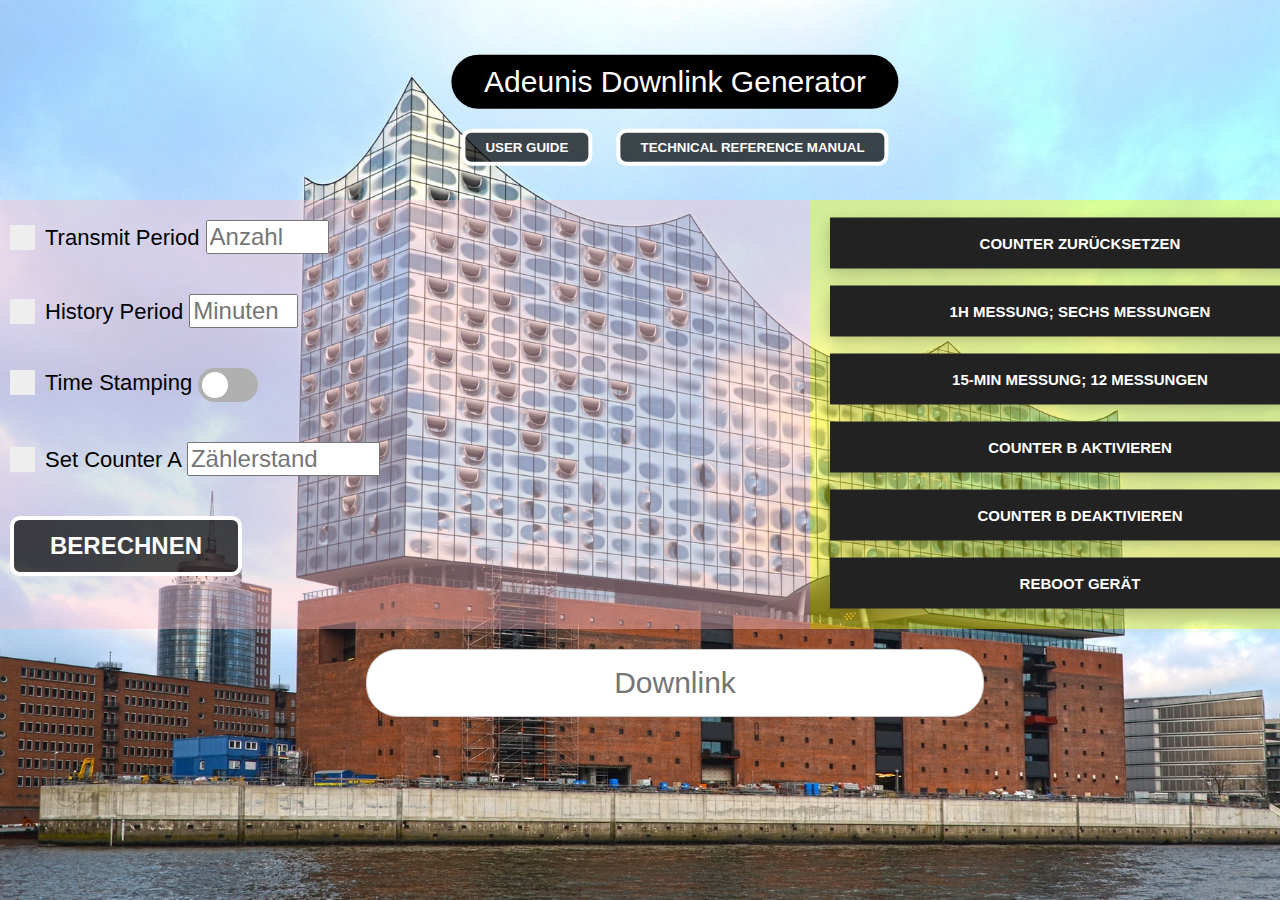
<file: index.html>
<!DOCTYPE html>
<html lang="en">
<head>
    <title>Downlink Generator</title>
    <meta charset="UTF-8">
    <meta name="viewport" content="width=device-width, initial-scale=1">
    <link rel="stylesheet" href="header.css">
    <link rel="stylesheet" href="body.css">
    <link rel="stylesheet" href="btn.css">
    <link rel="stylesheet" href="tooltip.css">
    <link rel="stylesheet" href="slider.css">
    <script src="script.js"></script>
</head>
<body>
<header>
    <div class="container">
        <div class="center">
            <h1>Adeunis Downlink Generator</h1>
            <div>
                <a href="https://www.adeunis.com/wp-content/uploads/2020/01/User_Guide_PULSE_V3_LoRaWAN_US915_UG_V1.0.0_GB.pdf"><button class="wrapdown_button">User Guide</button></a>
                <a href="https://www.adeunis.com/wp-content/uploads/2019/09/PULSE_V4-Technical_Reference_Manual_APP_2.1-22.02.2021-1.pdf"><button class="wrapdown_button">Technical Reference Manual</button></a>
            </div>
        </div>
    </div>
</header>

<div class="wrapperCalculation">
    <div class="calculate">
        <div class="option tooltip">
            <label for="transmit_period" class="checkbox_container">Transmit Period
                <input type="checkbox" id="transmit_period" value="transmit_period_text" class="checkbox">
                <span class="checkmark"></span>
            </label>
            <label for="transmit_period_text"></label><input type="number" id="transmit_period_text" placeholder="Anzahl" min="0" max="65535">
            <span class="tooltiptextright">Anzahl der Messungen bis zum Uplink. </span>
        </div>
        <div class="option tooltip">
            <label for="history_period" class="checkbox_container">History Period
                <input type="checkbox" id="history_period" value="history_period_text" class="checkbox">
                <span class="checkmark"></span>
            </label>
            <label for="history_period_text"></label><input type="number" id="history_period_text" placeholder="Minuten" min="1" max="1092">
            <span class="tooltiptextright">Zeitabstand zwischen zwei Messungen. </span>
        </div>
        <div class="option tooltip">

            <label for="time_stamping" class="checkbox_container">Time Stamping
                <input type="checkbox" id="time_stamping" class="checkbox">
                <span class="checkmark"></span>
            </label>
            <label class="switch">
                <input type="checkbox" id="test">
                <span class="slider"></span>
            </label>
            <span class="tooltiptextright">Fügt jedem Uplink einen Zeitstempel hinzu. </span>
        </div>
        <div class="option tooltip">
            <label for="set_counter_a" class="checkbox_container">Set Counter A
                <input type="checkbox" id="set_counter_a" class="checkbox">
                <span class="checkmark"></span>
            </label>
            <label for="set_counter_a_text"></label><input type="number" id="set_counter_a_text" placeholder="Zählerstand" min="0" max="4294967295">
            <span class="tooltiptextright">Setzt den Counter A auf einen bestimmten Wert. </span>
        </div>
        <div class="option">
            <input onclick="calculate()" type="submit" value="Berechnen" class="wrapdown_button">
        </div>
    </div>
    <div class="buttonCalculation">
        <div class="wrapperButton">
            <button class="page_button" onclick="set_Result('4117000000111700000000')"><span>Counter zur&uuml;cksetzen</span></button> <br>
            <button class="page_button" onclick="set_Result('41010006150708')"><span>1h Messung; sechs Messungen</span></button> <br>
            <button class="page_button" onclick="set_Result('4101000C1501C2')"><span>15-min Messung; 12 Messungen</span></button> <br>
            <button class="page_button" onclick="set_Result('411433')"><span>Counter B aktivieren</span></button> <br>
            <button class="page_button" onclick="set_Result('411423')"><span>Counter B deaktivieren</span></button> <br>
            <button class="page_button" onclick="set_Result('480001')"><span>Reboot Ger&auml;t</span></button> <br>
        </div>
    </div>
</div>
<div class="result tooltip">
    <input type="text" id="result_field" placeholder="Downlink" onmouseout="document.getElementById('tooltip').innerHTML='Copy to clipboard'" onclick="copy_Clipboard(this)" readonly><br><label for="result_field"></label>
    <span class="tooltiptext" id="tooltip">Copy to clipboard</span>
</div>
</body>
</html>
</file>
<file: header.css>
html, body {
    font-family: Verdana, sans-serif;
    font-size: 15px;
    min-width: 1350px;
    height: 100%;
    margin: 0;
    background-image: url("bilder/hamburg1920-1271.jpg");
    background-repeat: no-repeat;
    background-size: cover;
    background-attachment: fixed;
}
h1{
    font-family: Verdana, sans-serif;
    font-weight: 400;
    padding: 10px 20px;
    border-radius: 32px;
    color: white;
    background-color: black;
}
.container{
    height: 200px;
    position: relative;
    text-align: center;
}
.center{
    margin: 0;
    position: absolute;
    top: 50%;
    left: 50%;
    -ms-transform: translate(-50%, 50%);
    transform: translate(-50%, -50%);
}
</file>
<file: body.css>
.wrapperCalculation{
    margin-bottom: 20px;
    width: auto;
    height: 429px;
    position: relative;
}
.wrapperCalculation .calculate{
    width: 60%;
    height: inherit;
    background: rgba(255, 192, 203, 0.4);
    float: left;
    position: relative;
}
.wrapperCalculation .buttonCalculation{
    width: 40%;
    height: inherit;
    background: rgba(255, 255, 0, 0.4);
    float: right;
    position: relative;
}
.result{
    width: 100%;
    text-align: center;
}
.result input{
    padding: 8px;
    border: 1px solid #cccccc;
    border-radius: 32px;
    text-align: center;
    min-width: 600px;
    min-height: 50px;
    font-size: 30px;
}
.wrapperButton{
    height: 395px;
    margin: 0;
    position: absolute;
    top: 50%;
    left: 50%;
    -ms-transform: translate(-50%, -50%);
    transform: translate(-50%, -50%);
}
.option{
    width: 50%;
    height: auto;
    margin: 20px 20px 20px 0;
    font-family: inherit;
    font-size: 24px;
}
.option input{
    font-size: 24px;
}
</file>
<file: btn.css>
.page_button {
    width: 500px;
    border: none;
    display: block;
    text-align: center;
    cursor: pointer;
    text-transform: uppercase;
    outline: none;
    overflow: hidden;
    position: relative;
    color: #ffffffff;
    font-weight: 700;
    font-size: 15px;
    background-color: #222222FF;
    padding: 17px 60px;
    margin: 0 auto;
    box-shadow: 0 5px 15px rgba(0,0,0,0.20);
}
.page_button span {
    position: relative;
    z-index: 1;
}
.page_button:after {
    z-index: 0;
    content: "";
    position: absolute;
    left: 0;
    top: 0;
    height: 600%;
    width: 140%;
    background: #78c7d2;
    -webkit-transition: all .5s ease-in-out;
    transition: all .5s ease-in-out;
    -webkit-transform: translateX(-98%) translateY(-25%) rotate(45deg);
    transform: translateX(-98%) translateY(-25%) rotate(45deg);
}
.page_button:hover:after {
    -webkit-transform: translateX(-9%) translateY(-25%) rotate(45deg);
    transform: translateX(-9%) translateY(-25%) rotate(45deg);
}
/* ----------Button for calculation and anchor buttons----------- */
.wrapdown_button,
.wrapdown_button::after {
    -webkit-transition: all 0.3s;
    -moz-transition: all 0.3s;
    -o-transition: all 0.3s;
    transition: all 0.3s;
}
.wrapdown_button {
    background: rgba(0, 0, 0, 0.71);
    border: 4px solid #fff;
    border-radius: 10px;
    color: #ffffff;
    display: inline-block;
    font-weight: bold;
    margin: auto 10px;
    padding: 0.5em 1.5em;
    position: relative;
    text-transform: uppercase;
}
.wrapdown_button:hover {
    color: #29f2e4;
}
.center .wrapdown_button{
    background: rgba(0, 0, 0, 0.71);
}
/* ----------Checkbox design----------- */
.checkbox_container{
    position: relative;
    padding-left: 45px;
    margin-bottom: 12px;
    cursor: pointer;
    font-size: 22px;
    -webkit-user-select: none;
    -moz-user-select: none;
    -ms-user-select: none;
    user-select: none;
}
.checkbox_container input{
    position: absolute;
    opacity: 0;
    cursor: pointer;
    height: 0;
    width: 0;
}
.checkmark {
    margin: 0 10px;
    position: absolute;
    top: 0;
    left: 0;
    height: 25px;
    width: 25px;
    background-color: #eee;
}
.checkbox_container:hover input ~ .checkmark {
    background-color: #ccc;
}
.checkbox_container input:checked ~ .checkmark {
    background-color: #2196F3;
}
.checkmark:after {
    content: "";
    position: absolute;
    display: none;
}
.checkbox_container input:checked ~ .checkmark:after {
    display: block;
}
.checkbox_container .checkmark:after {
    left: 9px;
    top: 5px;
    width: 5px;
    height: 10px;
    border: solid white;
    border-width: 0 3px 3px 0;
    -webkit-transform: rotate(45deg);
    -ms-transform: rotate(45deg);
    transform: rotate(45deg);
}
</file>
<file: tooltip.css>
.tooltip{
    position: relative;
    display: inline-block;
}
.tooltip .tooltiptext{
    visibility: hidden;
    width: 140px;
    background-color: #000000;
    color: #ffffff;
    text-align: center;
    border-radius: 6px;
    padding: 5px;
    position: absolute;
    z-index: 1;
    bottom: 88%;
    left: 50%;
    margin-left: -75px;
    opacity: 0;
    transition: opacity 0.3s;
}
.tooltip .tooltiptext::after {
    content: "";
    position: absolute;
    top: 100%;
    left: 50%;
    margin-left: -5px;
    border-width: 5px;
    border-style: solid;
    border-color: #000000 transparent transparent transparent;
}
.tooltiptextright{
    font-size: 15px;
    visibility: hidden;
    width: 400px;
    background-color: #000000;
    color: #ffffff;
    text-align: center;
    border-radius: 6px;
    padding: 5px 15px;
    position: absolute;
    z-index: 1;
    top: 0;
    left: 100%;
    margin-left: -75px;
    opacity: 0;
    transition: opacity 0.3s;
}
.tooltip .tooltiptextright::after {
    content: " ";
    position: absolute;
    top: 50%;
    right: 100%;
    margin-top: -5px;
    border-width: 5px;
    border-style: solid;
    border-color: transparent #000000 transparent transparent;
}
.tooltip:hover .tooltiptext, .tooltip:hover .tooltiptextright {
    visibility: visible;
    opacity: 1;
}
</file>
<file: slider.css>
.switch {
    position: relative;
    display: inline-block;
    width: 60px;
    height: 34px;
}
.switch input{
    opacity: 0;
    width: 0;
    height: 0;
}
.slider{
    position: absolute;
    cursor: pointer;
    top: 0;
    left: 0;
    right: 0;
    bottom: 0;
    background-color: #b0b0b0;
    -webkit-transition: .4s;
    transition: .4s;
    border-radius: 34px;
}
.slider:before {
    position: absolute;
    content: "";
    height: 26px;
    width: 26px;
    left: 4px;
    bottom: 4px;
    background-color: white;
    -webkit-transition: .4s;
    transition: .4s;
    border-radius: 50%;
}

input:checked + .slider {
    background-color: #2196F3;
}
input:focus + .slider {
    box-shadow: 0 0 1px #2196F3;
}
input:checked + .slider:before {
    -webkit-transform: translateX(26px);
    -ms-transform: translateX(26px);
    transform: translateX(26px);
}
</file>
